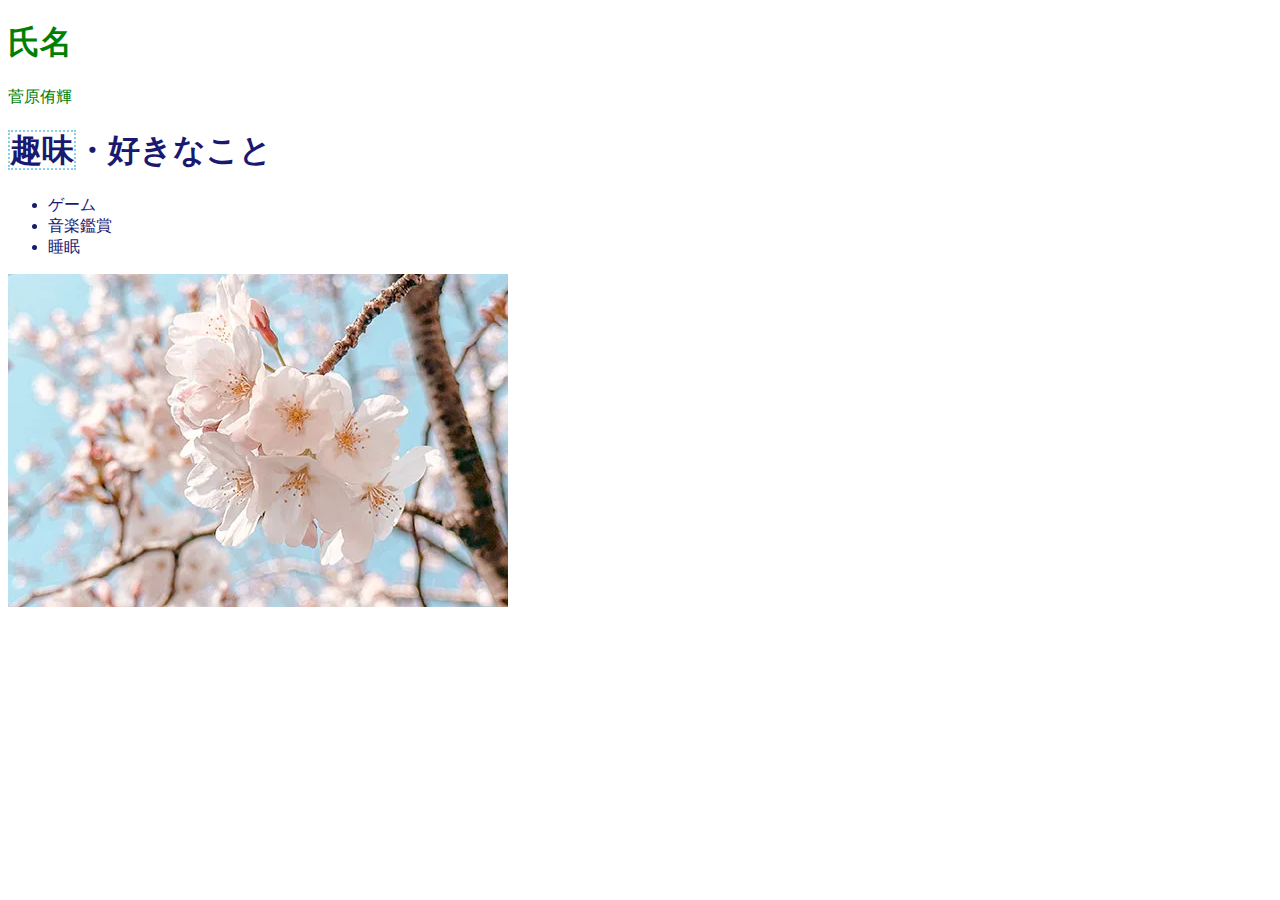
<file: profile/index.html>
<!DOCTYPE html>
<html>

<head>
    <link rel="stylesheet" href="profile-style.css">
    <title>自己紹介</title>
</head>
<body>
<div class="text-green">
    <h1>
        氏名
    </h1>
    <p>
        菅原侑輝
    </p>
</div>
<div>
    <h1>
        <span>趣味</span>・好きなこと
    </h1>
    <ul>
        <li>ゲーム</li>
        <li>音楽鑑賞</li>
        <li>睡眠</li>
    </ul>
</div>
    <img src="img/test1.jpg" alt="さくら？">
</body>
</html>
</file>
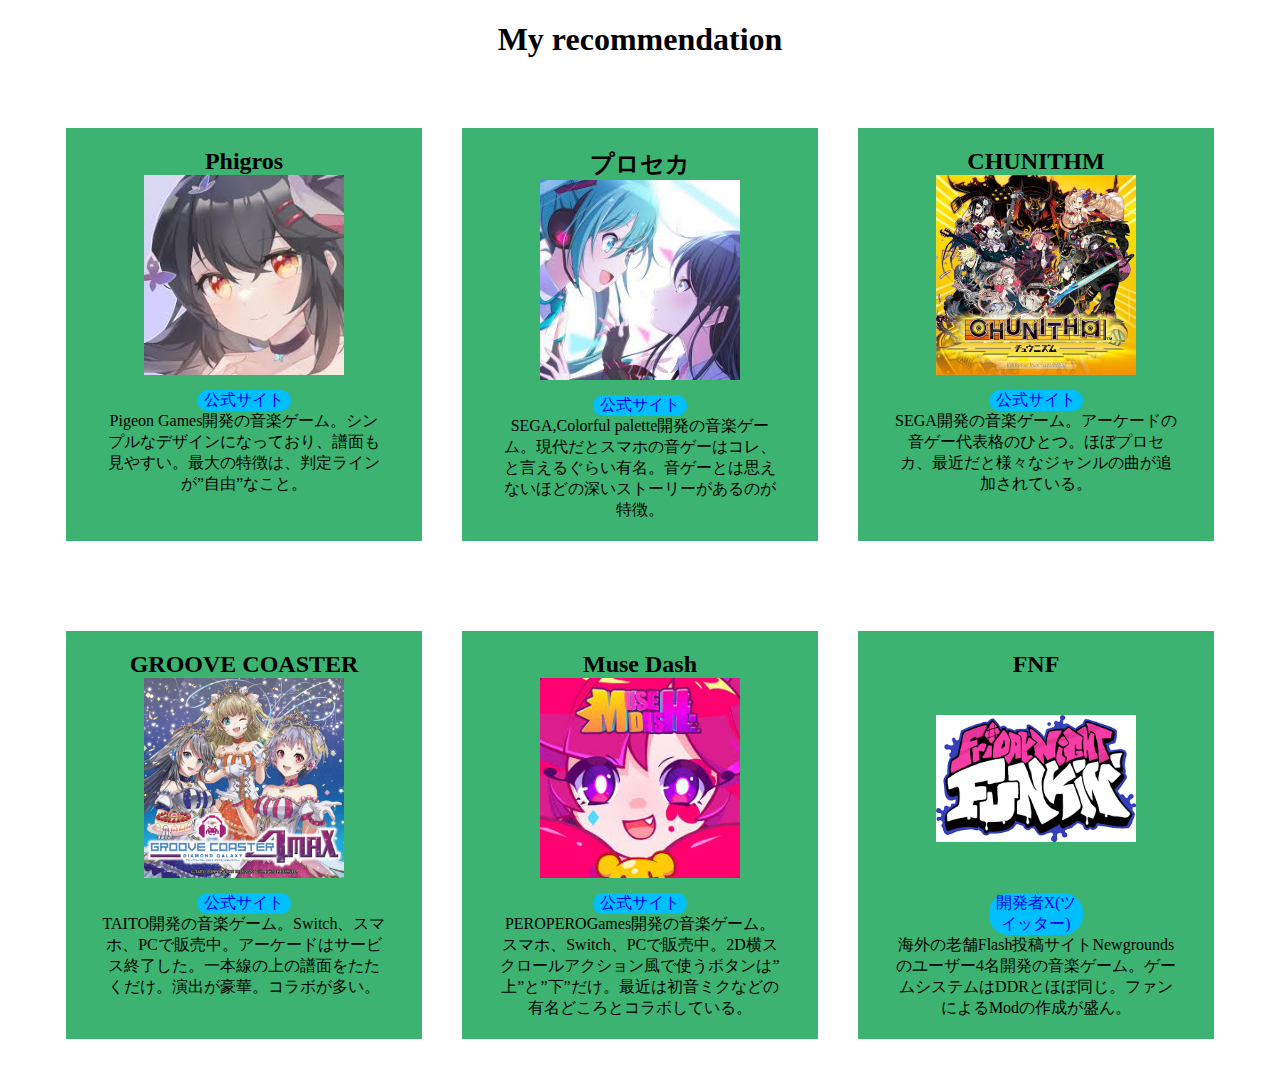
<file: box/box-layout.html>
<!DOCTYPE html>
<html lang="en">

<head>
    <link rel="stylesheet" href="box-layout-style.css">
    <meta charset="UTF-8">
    <meta name="viewport" content="width=device-width, initial-scale=1.0">
    <title>recommendation</title>
</head>

<body>
    <h1>My recommendation</h1>
    <div class="box">
        <div class="item">
            <h2>Phigros</h2>
            <div class="divimg"><img src="img/phigros.jpg" alt="phigros"></div>
            <a href="#">公式サイト</a>
            <p>Pigeon Games開発の音楽ゲーム。シンプルなデザインになっており、譜面も見やすい。最大の特徴は、判定ラインが”自由”なこと。</p>
        </div>
        <div class="item">
            <h2>プロセカ</h2>
            <div class="divimg"><img src="img/prosekaa.jpg" alt="projectsekai"></div>
            <a href="#">公式サイト</a>
            <p>SEGA,Colorful palette開発の音楽ゲーム。現代だとスマホの音ゲーはコレ、と言えるぐらい有名。音ゲーとは思えないほどの深いストーリーがあるのが特徴。</p>
        </div>
        <div class="item">
            <h2>CHUNITHM</h2>
            <div class="divimg"><img src="img/chunithm.jpg" alt="CHUNITHM"></div>
            <a href="#">公式サイト</a>
            <p>SEGA開発の音楽ゲーム。アーケードの音ゲー代表格のひとつ。ほぼプロセカ、最近だと様々なジャンルの曲が追加されている。</p>
        </div>
    </div>
    <div class="box">
        <div class="item">
            <h2>GROOVE COASTER</h2>
            <div class="divimg"><img src="img/groove.jpg" alt="groovecoaster"></div>
            <a href="#">公式サイト</a>
            <p>TAITO開発の音楽ゲーム。Switch、スマホ、PCで販売中。アーケードはサービス終了した。一本線の上の譜面をたたくだけ。演出が豪華。コラボが多い。</p>
        </div>
        <div class="item">
            <h2>Muse Dash</h2>
            <div class="divimg"><img src="img/musedash.jpg" alt="musedash"></div>
            <a href="#">公式サイト</a>
            <p>PEROPEROGames開発の音楽ゲーム。スマホ、Switch、PCで販売中。2D横スクロールアクション風で使うボタンは”上”と”下”だけ。最近は初音ミクなどの有名どころとコラボしている。</p>
        </div>
        <div class="item">
            <h2>FNF</h2>
            <div class="divimg"><img src="img/FNF.png" alt="fnf"></div>
            <a href="#">開発者X(ツイッター)</a>
            <p>海外の老舗Flash投稿サイトNewgroundsのユーザー4名開発の音楽ゲーム。ゲームシステムはDDRとほぼ同じ。ファンによるModの作成が盛ん。</p>
        </div>
    </div>
</body>

</html>
</file>
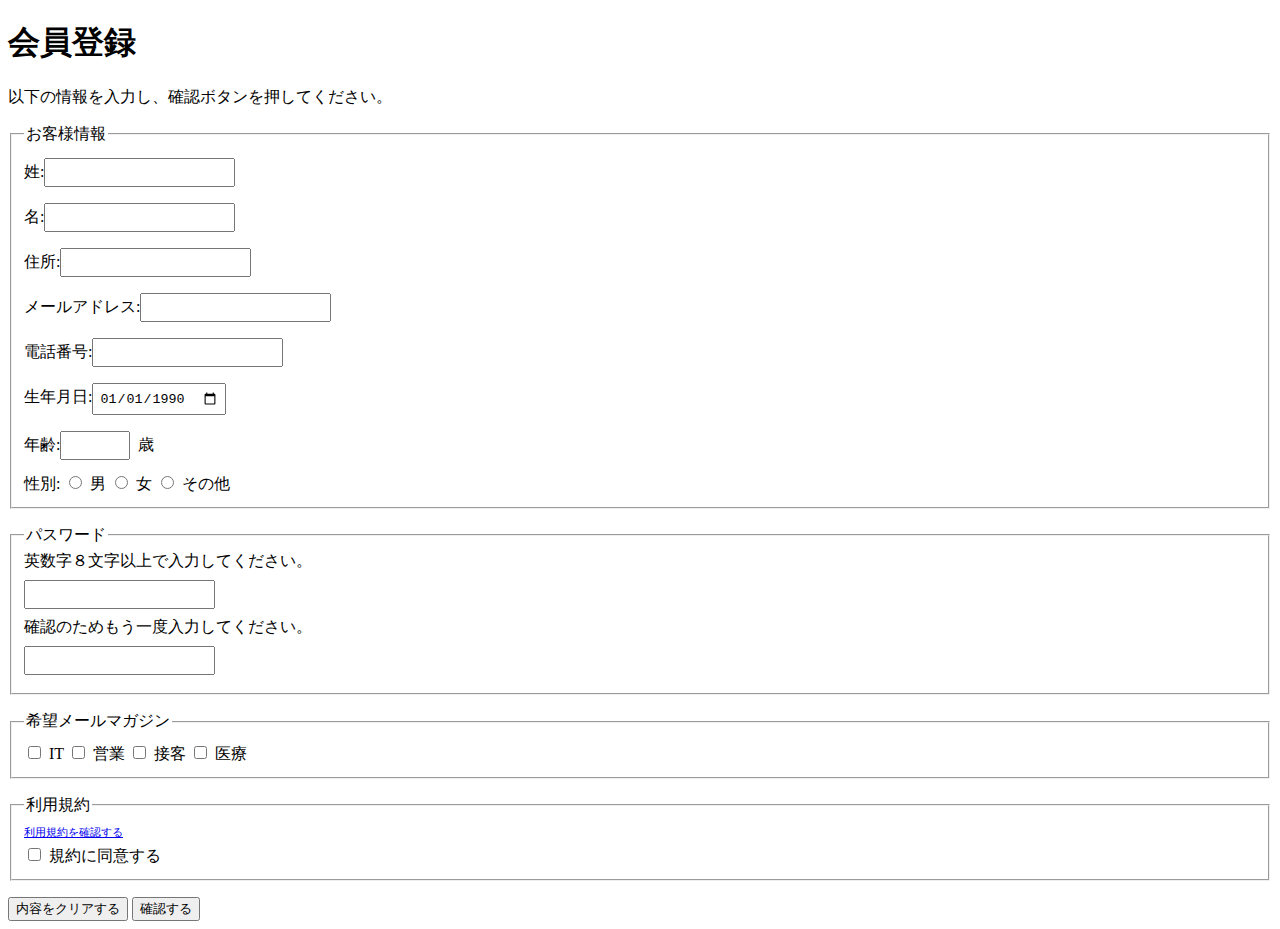
<file: form/form.html>
<!DOCTYPE html>
<html lang="en">

<head>
    <link rel="stylesheet" href="form-style.css">
    <meta charset="UTF-8">
    <meta name="viewport" content="width=device-width, initial-scale=1.0">
    <title>入力フォーム</title>
</head>

<body>
    <h1>会員登録</h1>
    <p>以下の情報を入力し、確認ボタンを押してください。</p>
    <form action="#" method="post">
        <fieldset>
            <legend>お客様情報</legend>
            姓:<input type="text" name="last_name"><br>
            名:<input type="text" name="first_name"><br>
            住所:<input type="text" name="address"><br>
            メールアドレス:<input type="email" name="email"><br>
            電話番号:<input type="tel" name="tel"><br>
            生年月日:<input type="date" name="birthday" value="1990-01-01"><br>
            年齢:<input type="number" name="age" min="0" max="150">歳<br>
            性別:
            <label><input type="radio" name="gender" value="0">男</label>
            <label><input type="radio" name="gender" value="1">女</label>
            <label><input type="radio" name="gender" value="2">その他</label><br>
        </fieldset>
        <fieldset>
            <legend>パスワード</legend>
            英数字８文字以上で入力してください。<br><input type="password" name="password"><br>
            確認のためもう一度入力してください。<br><input type="password" name="password_confirm"><br>
        </fieldset>
        <fieldset>
            <legend>希望メールマガジン</legend>
            <label><input type="checkbox" name="magazine" value="1">IT</label>
            <label><input type="checkbox" name="magazine" value="2">営業</label>
            <label><input type="checkbox" name="magazine" value="3">接客</label>
            <label><input type="checkbox" name="magazine" value="4">医療</label><br>
        </fieldset>
        <fieldset>
            <legend>利用規約</legend>
            <a href="terms.html" target="_blank" class="fontsize7">利用規約を確認する</a><br>
            <label><input type="checkbox" name="terms" value="agree">規約に同意する</label>
        </fieldset>
        <button type="reset">内容をクリアする</button>
        <button type="submit">確認する</button>

    </form>

</body>

</html>
</file>
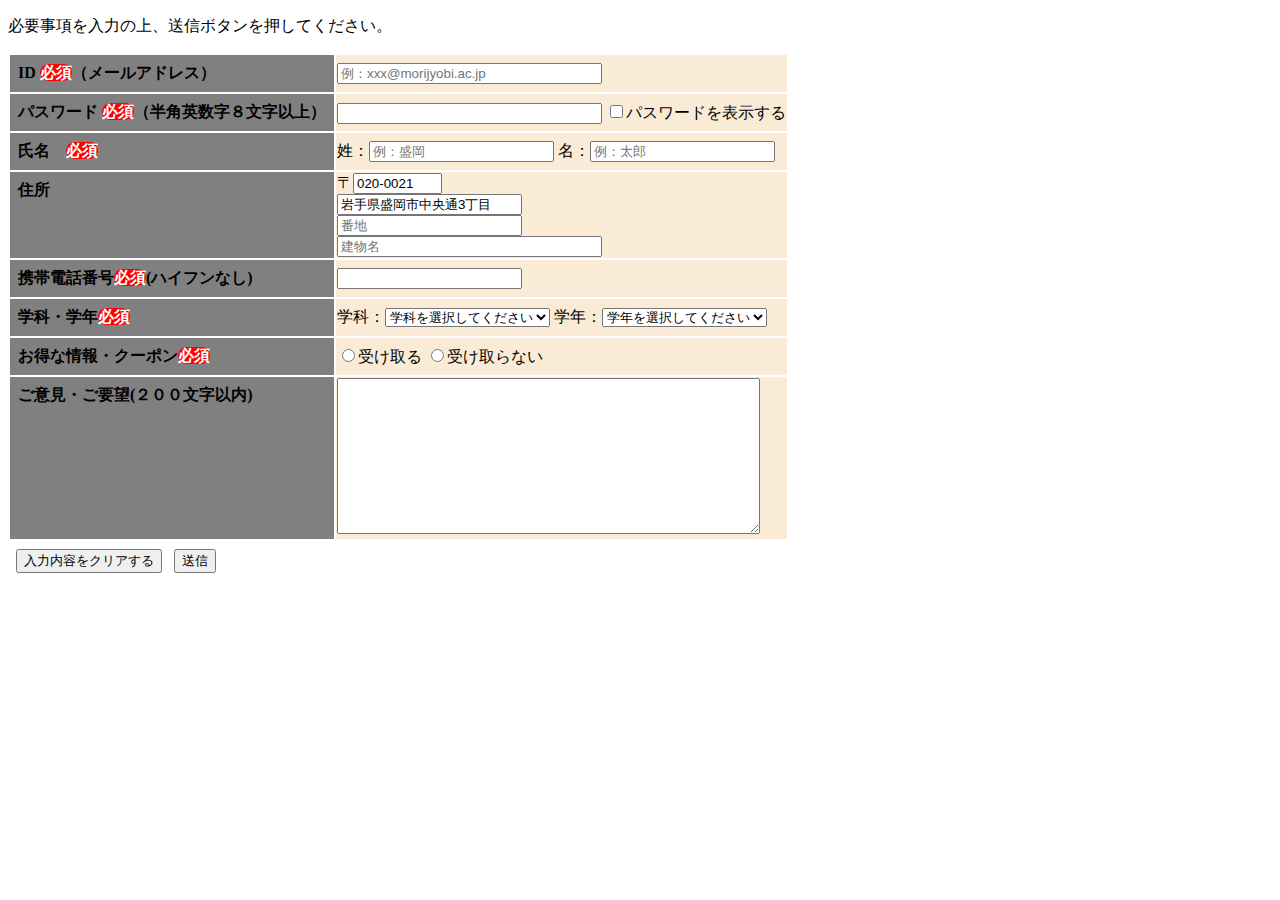
<file: form/register.html>
<!DOCTYPE html>
<html lang="en">

<head>
    <link rel="stylesheet" href="register-style.css">
    <meta charset="UTF-8">
    <meta name="viewport" content="width=device-width, initial-scale=1.0">
    <title>登録フォーム</title>
</head>

<body>
    <p>必要事項を入力の上、送信ボタンを押してください。</p>
    <form action="#" method="get">
        <table>
            <thead>
                <tr>
                    <th>ID <span>必須</span>（メールアドレス）
                    <td><input type="email" name="email" size="30" placeholder="例：xxx@morijyobi.ac.jp" required></td>
                    </th>
                </tr>
                <tr>
                    <th>パスワード <span>必須</span>（半角英数字８文字以上）
                    <td><input type="password" name="ps" size="30" minlength="8" required>
                        <label><input type="checkbox" name="psopen">パスワードを表示する</label>
                    </td>
                    </th>
                </tr>
                <tr>
                    <th>氏名　<span>必須</span>
                    <td>姓：<input type="text" name="sei" placeholder="例：盛岡" required>
                        名：<input type="text" name="mei" placeholder="例：太郎" required>
                    </td>
                    </th>
                </tr>
                <tr>
                    <th>住所
                    <td>〒<input type="text" name="yubinnum" size="8" value="020-0021" readonly><br>
                        <input type="text" name="prefecture" value="岩手県盛岡市中央通3丁目" readonly><br>
                        <input type="text" name="banti" placeholder="番地"><br>
                        <input type="text" name="tatemono" size="30" placeholder="建物名">
                    </td>
                    </th>
                </tr>
                <tr>
                    <th>携帯電話番号<span>必須</span>(ハイフンなし)
                    <td><input type="tel" name="telnum" required></td>
                    </th>
                </tr>
                <tr>
                    <th>学科・学年<span>必須</span>
                    <td>学科：<select name="gakka" required>
                            <option value="">学科を選択してください</option>
                            <option value="system">システム系学科</option>
                            <option value="business">ビジネス系学科</option>
                            <option value="design">デザイン系学科</option>
                        </select>
                        学年：<select name="gakunen" required>
                            <option value="">学年を選択してください</option>
                            <option value="1">1年</option>
                            <option value="2">2年</option>
                            <option value="3">3年</option>
                            <option value="4">4年</option>
                        </select>
                    </td>
                    </th>
                </tr>
                <tr>
                    <th>お得な情報・クーポン<span>必須</span>
                    <td><label><input type="radio" name="mail" value="ok" required>受け取る</label>
                        <label><input type="radio" name="mail" value="no" required>受け取らない</label>
                    </td>
                    </th>
                </tr>
                <tr>
                    <th>ご意見・ご要望(２００文字以内)
                    <td><textarea name="youbou" cols="50" rows="10" maxlength="200"></textarea></td>
                    </th>
                </tr>
            </thead>
        </table>
        <button type="reset" class="buttonmg">入力内容をクリアする</button>
        <button type="submit" class="buttonmg">送信</button>
    </form>

</body>

</html>
</file>
<file: profile/profile-style.css>
@charset "utf-8";
body{
    color:#191970;
}
.text-green{
    color: green;
}
span{
    border: 2px dotted skyblue;
}
</file>
<file: box/box-layout-style.css>
@charset "utf-8";

h1 {
    text-align: center;
}

h2 {
    margin: 0 auto;
    text-align: center;
    width: 90%;
}

.box {
    display: flex;
    justify-content: center;
    margin: 0 auto;
    margin-top: 50px;
}

.item {
    background-color: #3cb371;
    text-align: center;
    padding: 20px;
    margin: 20px;
    width: 25%;
}

.divimg {
    width: 200px;
    height: 200px;
    margin: 0 auto;
}

.divimg img {
    width: 100%;
    height: 100%;
    object-fit: contain;
}

a {
    width: 30%;
    border-radius: 20px;
    background-color: #00bfff;
    text-decoration: none;
    margin: 0 auto;
    margin-top: 15px;
    display: block;
}

p {
    margin: auto;
    width: 90%;
}
</file>
<file: form/form-style.css>
@charset "utf-8";

input[type] {
    margin-right: 0.5rem;
    margin-top: 0.5rem;
    margin-bottom: 0.5rem;
    padding: 5px;
}

fieldset {
    margin-bottom: 1rem;
}

.fontsize7 {
    font-size: 0.7rem;
}
</file>
<file: form/register-style.css>
@charset "utf-8";

th {
    background-color: gray;
    text-align: left;
    vertical-align: top;
    padding: 0.5rem;
}

td {
    background-color: antiquewhite;
}

span {
    background-color: red;
    color: white;
    border-radius: 10px;
}

.buttonmg {
    margin-top: 0.5rem;
    margin-left: 0.5rem;
}
</file>
